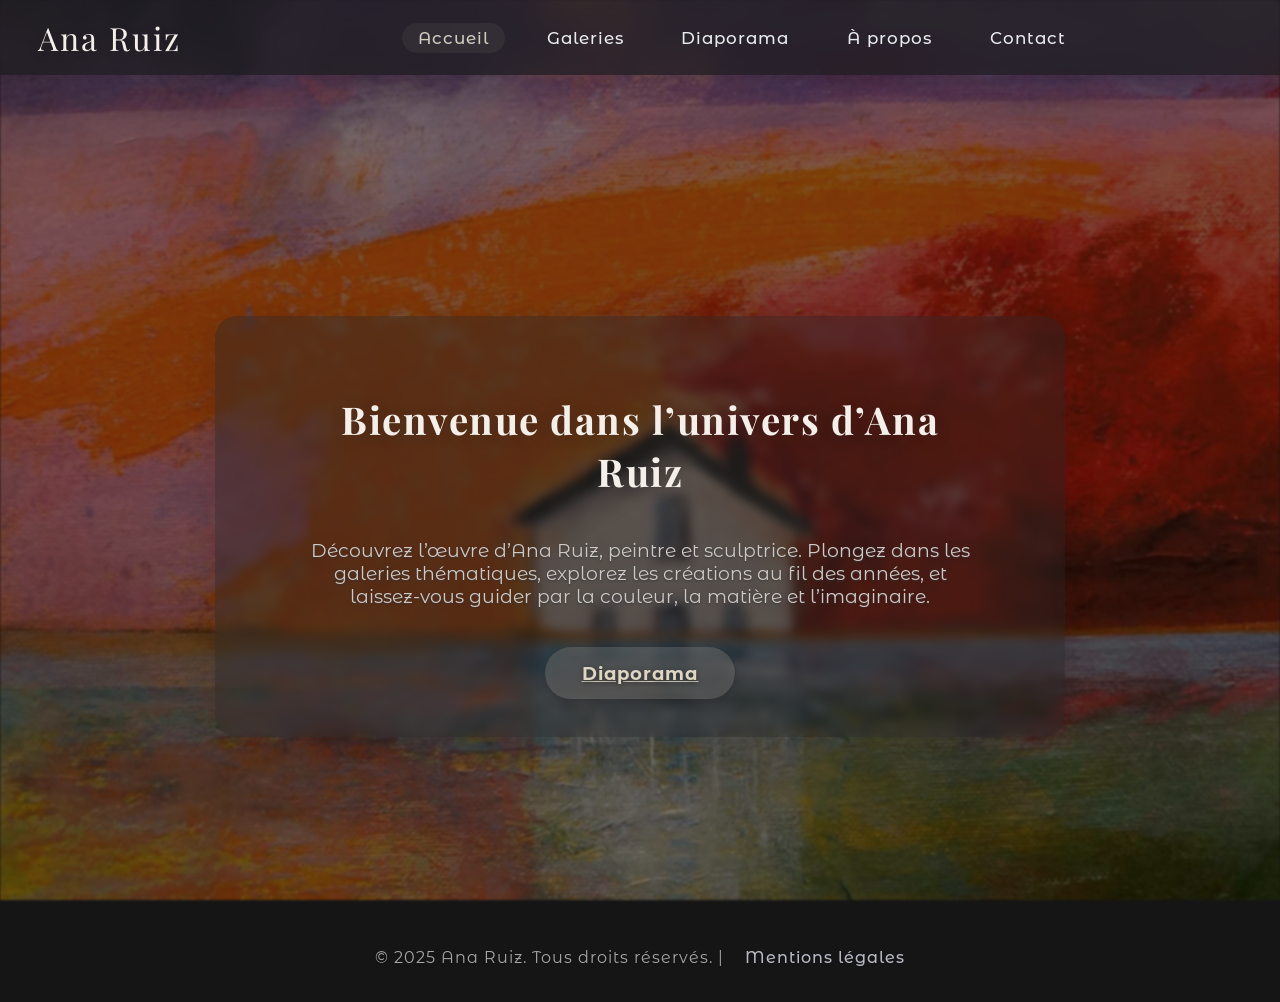
<file: index.html>
<!DOCTYPE html>
<html lang="fr">
<head>
  <!--
    Ce fichier HTML fait partie du site d'Ana Ruiz.
    Structure, navigation, et fonctionnalités sont expliquées par des commentaires dans le code.
    Tout est responsive, accessible et moderne. Voir README.md pour plus de détails.
  -->

  <meta charset="UTF-8">
  <meta name="viewport" content="width=device-width, initial-scale=1.0">
  <title>Accueil - Ana Ruiz</title>
  <link href="https://fonts.googleapis.com/css2?family=Montserrat+Alternates:wght@400;700&family=Playfair+Display:wght@700&display=swap" rel="stylesheet">
  <link rel="stylesheet" href="css/style-modern.css">
</head>

<body>
  <!-- ===== Barre de navigation principale ===== -->

  <div class="background-slideshow"></div>
  <nav class="navbar">
    <div class="nav-logo"><a href="index.html">Ana Ruiz</a></div>
    <button id="menu-toggle" aria-label="Ouvrir le menu" class="hamburger">&#9776;</button>
    <ul class="nav-links">
      <li><a href="index.html" class="active">Accueil</a></li>
      <li><a href="galeries.html">Galeries</a></li>
      <li><a href="diaporama.html">Diaporama</a></li>
      <li><a href="apropos.html">À propos</a></li>
      <li><a href="contact.html">Contact</a></li>
    </ul>
    <button id="theme-toggle" aria-label="Changer de thème"></button>
  </nav>

  
  <!-- ===== Contenu principal de la page ===== -->
  <main>

    <section class="hero fade-in">
      <h1>Bienvenue dans l’univers d’Ana Ruiz</h1>
      <p>
        Découvrez l’œuvre d’Ana Ruiz, peintre et sculptrice. Plongez dans les galeries thématiques, explorez les créations au fil des années, et laissez-vous guider par la couleur, la matière et l’imaginaire.
      </p>
      <a class="btn glass-btn" href="diaporama.html">Diaporama</a>
    </section>
  </main>
  
  <!-- ===== Pied de page commun à tout le site ===== -->
  <footer>

    <p>&copy; 2025 Ana Ruiz. Tous droits réservés. | <a href="mentions-legales.html">Mentions légales</a></p>
  </footer>
  
  <!-- ===== Scripts spécifiques à la page ===== -->
  <script>

    // Animation apparition
    document.addEventListener("DOMContentLoaded", function() {
      document.querySelectorAll('.fade-in').forEach(function(el) {
        el.classList.add('visible');
      });
    });

    // Hamburger mobile toggle
    document.getElementById('menu-toggle').onclick = function() {
      document.querySelector('.nav-links').classList.toggle('show');
    };
  </script>
</body>
</html>
</file>
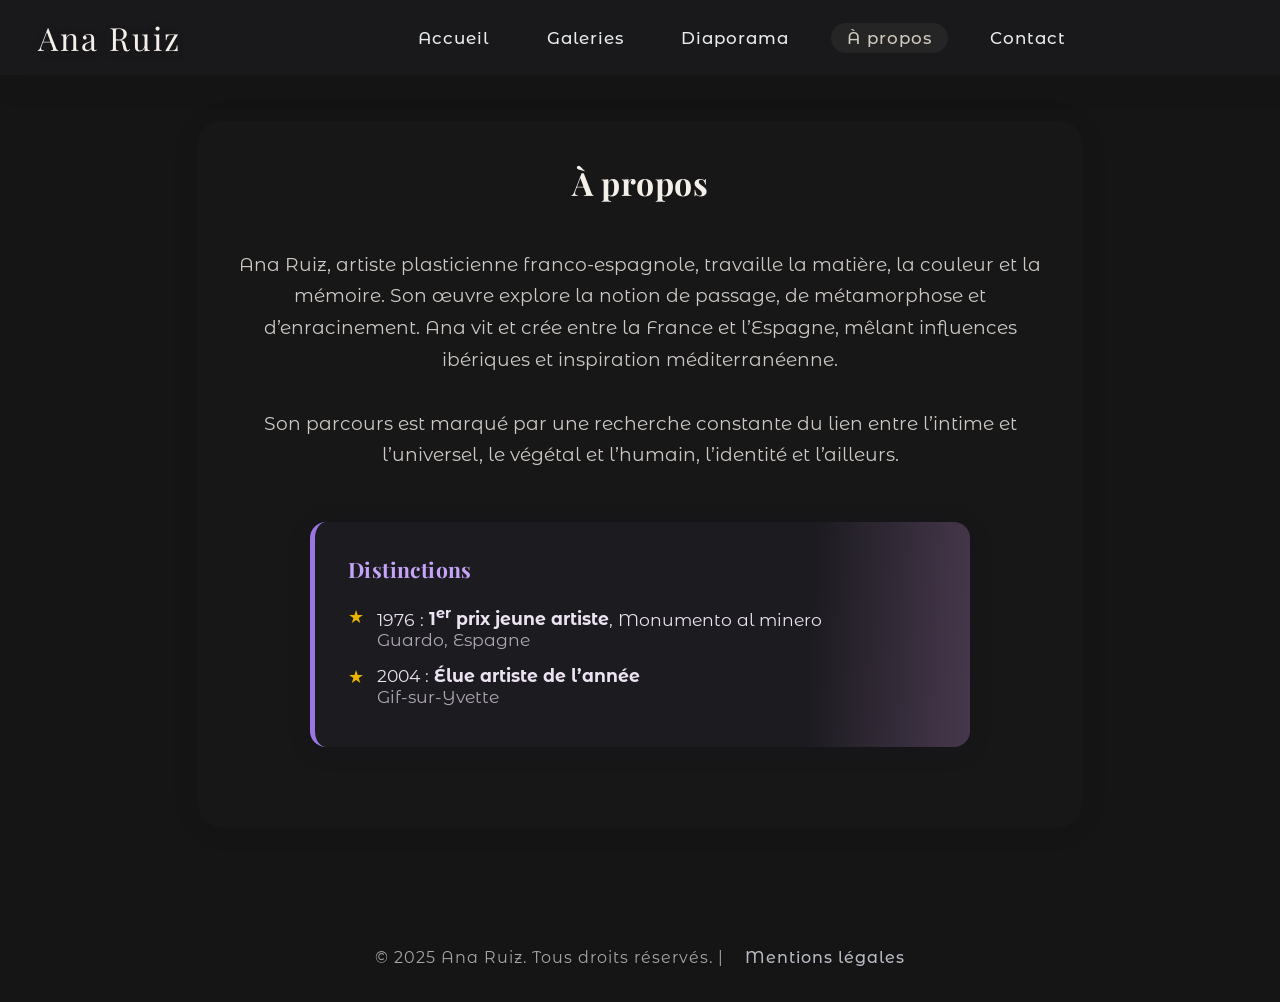
<file: apropos.html>
<!DOCTYPE html>
<html lang="fr">
<head>
  <!--
    Ce fichier HTML fait partie du site d'Ana Ruiz.
    Structure, navigation, et fonctionnalités sont expliquées par des commentaires dans le code.
    Tout est responsive, accessible et moderne. Voir README.md pour plus de détails.
  -->

  <meta charset="UTF-8">
  <meta name="viewport" content="width=device-width, initial-scale=1.0">
  <title>À propos - Ana Ruiz</title>
  <link href="https://fonts.googleapis.com/css2?family=Montserrat+Alternates:wght@400;700&family=Playfair+Display:wght@700&display=swap" rel="stylesheet">
  <link rel="stylesheet" href="css/style-modern.css">
  <style>
    body { background: #151516 !important; }
    .about-container {
      max-width: 820px;
      margin: 6rem auto 3rem auto;
      padding: 2.5em 2em;
      background: rgba(38,37,41,0.14);
      border-radius: 22px;
      box-shadow: 0 2px 28px #18101819;
    }
    .about-title {
      font-family: 'Playfair Display', serif;
      color: #f4efe9;
      font-size: 2rem;
      margin-bottom: 1.4em;
      font-weight: 700;
      letter-spacing: 0.5px;
      text-align: center;
    }
    .about-text {
      color: #cec9c4;
      font-size: 1.17rem;
      line-height: 1.7;
      margin-bottom: 2.7em;
      text-align: center;
    }
    .distinctions-block {
      background: linear-gradient(93deg, #1c1b20 75%, #47384d 100%);
      border-left: 5px solid #9976e3;
      border-radius: 16px;
      box-shadow: 0 3px 24px #19102822;
      padding: 2.1em 1.4em 1.6em 2.1em;
      margin: 0 auto 2.5em auto;
      max-width: 600px;
      color: #ece3f2;
      text-align: left;
      animation: fadeIn 0.6s;
    }
    .distinctions-block h2 {
      font-family: 'Playfair Display', serif;
      color: #c6a4fb;
      font-size: 1.32rem;
      font-weight: 700;
      margin-top: 0; margin-bottom: 1em;
      letter-spacing: 0.4px;
    }
    .distinctions-list {
      list-style: none;
      padding: 0;
      margin: 0;
      font-size: 1.08rem;
    }
    .distinctions-list li {
      margin-bottom: 0.85em;
      padding-left: 1.7em;
      position: relative;
    }
    .distinctions-list li::before {
      content: "★";
      position: absolute;
      left: 0;
      color: #ffc400;
      font-size: 1.06em;
      top: 0.02em;
      opacity: 0.9;
    }
    @media (max-width: 600px) {
      .about-title { font-size: 1.21rem;}
      .about-text { font-size: 1.02rem; }
      .distinctions-block { padding: 1.3em 0.6em 1.2em 1em; }
      .distinctions-block h2 { font-size: 1.03rem;}
      .distinctions-list { font-size: 0.97rem; }
    }
  </style>
</head>

<body>
  <!-- ===== Barre de navigation principale ===== -->

  <nav class="navbar">
    <div class="nav-logo"><a href="index.html">Ana Ruiz</a></div>
    <button id="menu-toggle" aria-label="Ouvrir le menu" class="hamburger">&#9776;</button>
    <ul class="nav-links">
      <li><a href="index.html">Accueil</a></li>
      <li><a href="galeries.html">Galeries</a></li>
      <li><a href="diaporama.html">Diaporama</a></li>
      <li><a href="apropos.html" class="active">À propos</a></li>
      <li><a href="contact.html">Contact</a></li>
    </ul>
    <button id="theme-toggle" aria-label="Changer de thème"></button>
  </nav>
  
  <!-- ===== Contenu principal de la page ===== -->
  <main>

    <div class="about-container fade-in">
      <div class="about-title">À propos</div>
      <div class="about-text">
        Ana Ruiz, artiste plasticienne franco-espagnole, travaille la matière, la couleur et la mémoire.  
        Son œuvre explore la notion de passage, de métamorphose et d’enracinement.  
        Ana vit et crée entre la France et l’Espagne, mêlant influences ibériques et inspiration méditerranéenne.  
        <br><br>
        Son parcours est marqué par une recherche constante du lien entre l’intime et l’universel,  
        le végétal et l’humain, l’identité et l’ailleurs.
      </div>

      <div class="distinctions-block">
        <h2>Distinctions</h2>
        <ul class="distinctions-list">
          <li>1976&nbsp;: <b>1<sup>er</sup> prix jeune artiste</b>, Monumento al minero<br><span style="opacity:.7;">Guardo, Espagne</span></li>
          <li>2004&nbsp;: <b>Élue artiste de l’année</b><br><span style="opacity:.7;">Gif-sur-Yvette</span></li>
        </ul>
      </div>

    </div>
  </main>
  
  <!-- ===== Pied de page commun à tout le site ===== -->
  <footer>

    <p>&copy; 2025 Ana Ruiz. Tous droits réservés. | <a href="mentions-legales.html">Mentions légales</a></p>
  </footer>
  
  <!-- ===== Scripts spécifiques à la page ===== -->
  <script>

    document.addEventListener('DOMContentLoaded', function() {
      document.getElementById('menu-toggle').onclick = function() {
        document.querySelector('.nav-links').classList.toggle('show');
      };
      document.querySelectorAll('.fade-in').forEach(function(el) {
        el.classList.add('visible');
      });
    });
  </script>
</body>
</html>
</file>
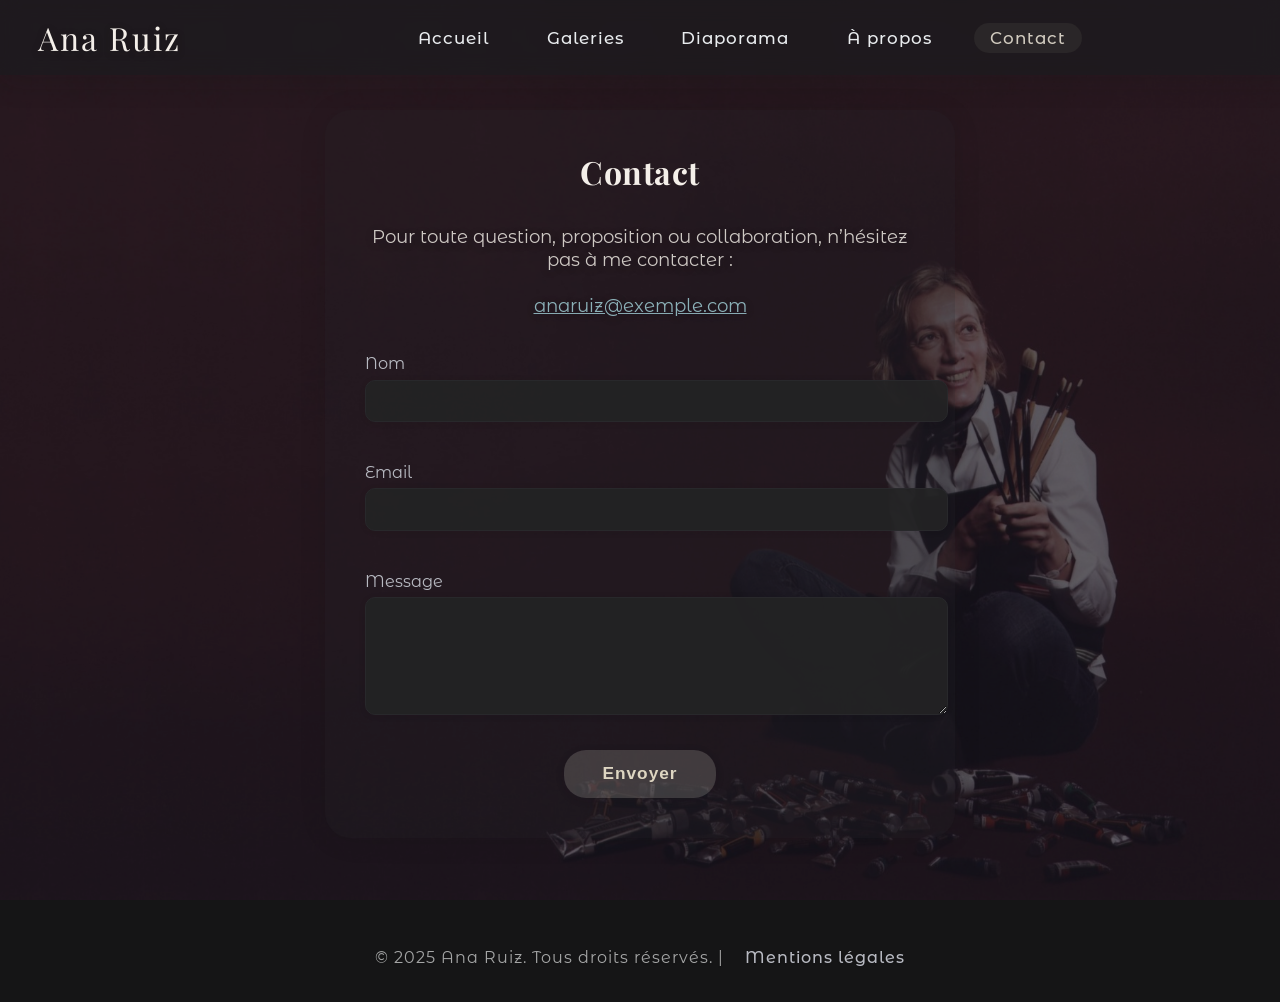
<file: contact.html>
<!DOCTYPE html>
<html lang="fr">
<head>
  <!--
    Ce fichier HTML fait partie du site d'Ana Ruiz.
    Structure, navigation, et fonctionnalités sont expliquées par des commentaires dans le code.
    Tout est responsive, accessible et moderne. Voir README.md pour plus de détails.
  -->

  <meta charset="UTF-8">
  <meta name="viewport" content="width=device-width, initial-scale=1.0">
  <title>Contact - Ana Ruiz</title>
  <link href="https://fonts.googleapis.com/css2?family=Montserrat+Alternates:wght@400;700&family=Playfair+Display:wght@700&display=swap" rel="stylesheet">
  <link rel="stylesheet" href="css/style-modern.css">
  <style>
    body {
      background: #151516 url("img/photo-ana.jpg") no-repeat center right fixed;
      background-size: cover;
      /* Un voile sombre pour la lisibilité */
      position: relative;
    }
    body::after {
      content: "";
      position: fixed;
      z-index: 0;
      inset: 0;
      background: rgba(22,20,27,0.63);
      pointer-events: none;
      /* Pour bien lisser l’image sous le texte */
    }
    .contact-container {
      position: relative;
      max-width: 700px;
      margin: 6rem auto 3rem auto;
      padding: 2.5em 2.5em;
      background: rgba(38,37,41,0.23);
      border-radius: 26px;
      box-shadow: 0 2px 28px #18101819;
      text-align: center;
      z-index: 1;
    }
    .contact-title {
      font-family: 'Playfair Display', serif;
      color: #f4efe9;
      font-size: 2rem;
      margin-bottom: 1em;
      font-weight: 700;
      letter-spacing: 0.5px;
    }
    .contact-info {
      color: #cec9c4;
      font-size: 1.14rem;
      margin-bottom: 2em;
      word-break: normal;
      max-width: 550px;
      margin-left: auto;
      margin-right: auto;
      text-shadow: 0 2px 8px #19102844;
    }
    .contact-form label {
      display: block;
      color: #b8bac2;
      font-size: 1.01rem;
      margin: 1.4em 0 0.4em 0;
      text-align: left;
    }
    .contact-form input,
    .contact-form textarea {
      width: 100%;
      padding: 0.6em 0.9em;
      border-radius: 10px;
      border: 1px solid #28282b;
      font-size: 1.07rem;
      background: #232324ee;
      color: #f4efe9;
      margin-bottom: 1em;
      box-shadow: 0 1px 7px #18101810;
      transition: border-color 0.14s;
      outline: none;
    }
    .contact-form input:focus, .contact-form textarea:focus {
      border-color: #9976e3;
      background: #242136;
    }
    .contact-form button {
      padding: 0.8em 2.2em;
      background: rgba(238, 233, 222, 0.17);
      color: #ded6c2;
      border: none;
      border-radius: 22px;
      font-size: 1.08rem;
      font-weight: 700;
      letter-spacing: 1px;
      box-shadow: 0 2px 9px #18101421;
      transition: background 0.15s, color 0.15s;
      cursor: pointer;
      margin-top: 0.8em;
    }
    .contact-form button:hover {
      background: rgba(238, 233, 222, 0.27);
      color: #f4efe9;
    }
    @media (max-width: 850px) {
      .contact-container { max-width: 98vw; }
    }
    @media (max-width: 600px) {
      .contact-title { font-size: 1.18rem; }
      .contact-info { font-size: 0.98rem; }
      .contact-container { padding: 1.1em 0.3em; }
    }
  </style>
</head>

<body>
  <!-- ===== Barre de navigation principale ===== -->

  <nav class="navbar">
    <div class="nav-logo"><a href="index.html">Ana Ruiz</a></div>
    <button id="menu-toggle" aria-label="Ouvrir le menu" class="hamburger">&#9776;</button>
    <ul class="nav-links">
      <li><a href="index.html">Accueil</a></li>
      <li><a href="galeries.html">Galeries</a></li>
      <li><a href="diaporama.html">Diaporama</a></li>
      <li><a href="apropos.html">À propos</a></li>
      <li><a href="contact.html" class="active">Contact</a></li>
    </ul>
    <button id="theme-toggle" aria-label="Changer de thème"></button>
  </nav>
  
  <!-- ===== Contenu principal de la page ===== -->
  <main>

    <div class="contact-container fade-in">
      <div class="contact-title">Contact</div>
      <div class="contact-info">
        Pour toute question, proposition ou collaboration, n’hésitez pas à me contacter :<br><br>
        <a href="mailto:anaruiz@exemple.com" style="color:#8cb1b8; text-decoration:underline;">anaruiz@exemple.com</a>
      </div>
      <form class="contact-form" action="mailto:anaruiz@exemple.com" method="post" enctype="text/plain">
        <label for="nom">Nom</label>
        <input type="text" name="nom" id="nom" required autocomplete="name">
        <label for="email">Email</label>
        <input type="email" name="email" id="email" required autocomplete="email">
        <label for="message">Message</label>
        <textarea name="message" id="message" rows="5" required></textarea>
        <button type="submit">Envoyer</button>
      </form>
    </div>
  </main>
  
  <!-- ===== Pied de page commun à tout le site ===== -->
  <footer>

    <p>&copy; 2025 Ana Ruiz. Tous droits réservés. | <a href="mentions-legales.html">Mentions légales</a></p>
  </footer>
  
  <!-- ===== Scripts spécifiques à la page ===== -->
  <script>

    document.addEventListener('DOMContentLoaded', function() {
      document.getElementById('menu-toggle').onclick = function() {
        document.querySelector('.nav-links').classList.toggle('show');
      };
      document.querySelectorAll('.fade-in').forEach(function(el) {
        el.classList.add('visible');
      });
    });
  </script>
</body>
</html>
</file>
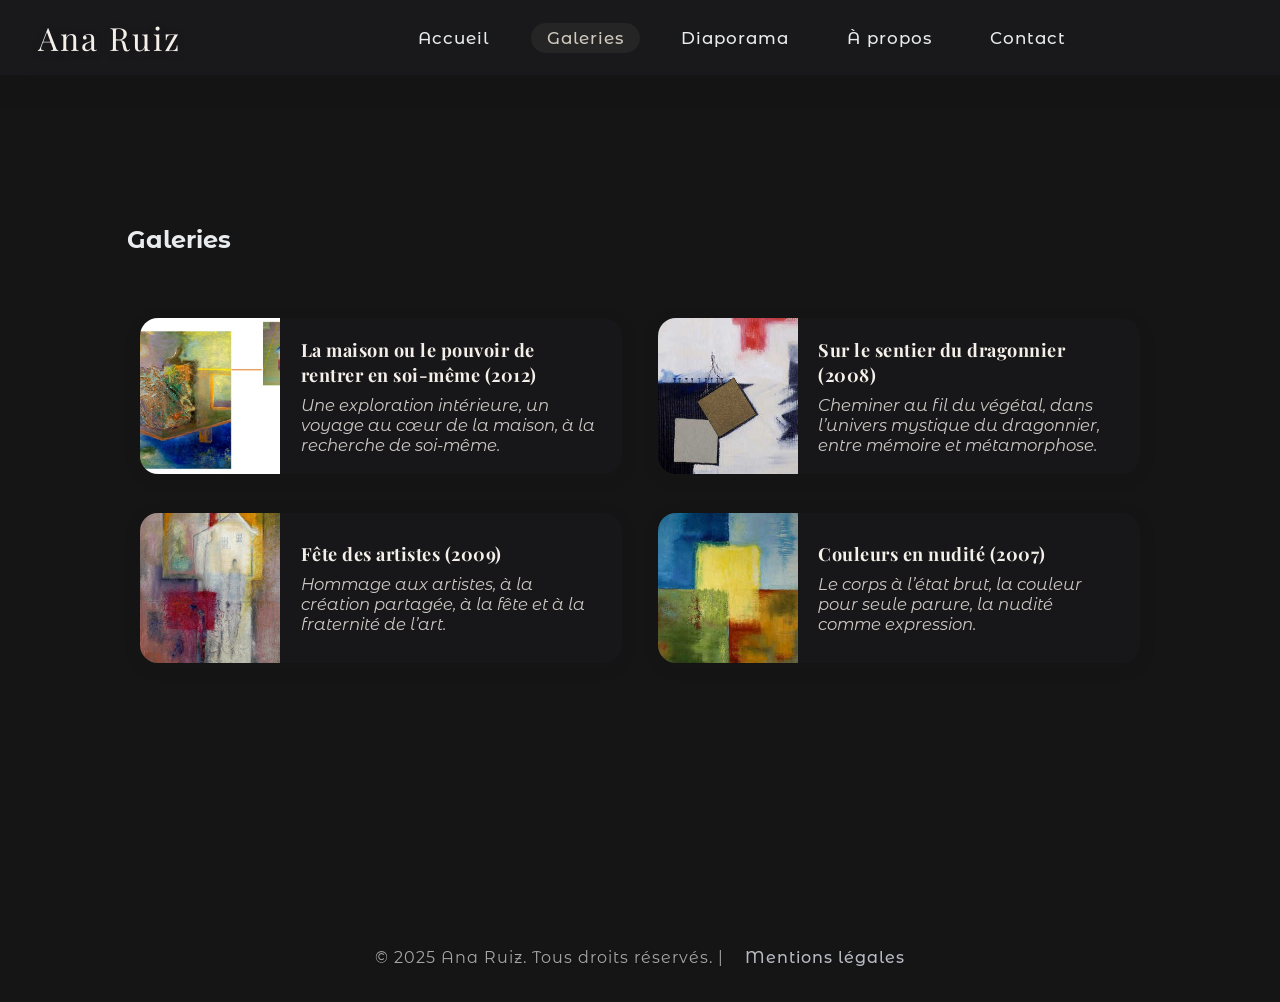
<file: galeries.html>
<!DOCTYPE html>
<html lang="fr">
<head>
  <!--
    Ce fichier HTML fait partie du site d'Ana Ruiz.
    Structure, navigation, et fonctionnalités sont expliquées par des commentaires dans le code.
    Tout est responsive, accessible et moderne. Voir README.md pour plus de détails.
  -->

  <meta charset="UTF-8">
  <meta name="viewport" content="width=device-width, initial-scale=1.0">
  <title>Galeries - Ana Ruiz</title>
  <link href="https://fonts.googleapis.com/css2?family=Montserrat+Alternates:wght@400;700&family=Playfair+Display:wght@700&display=swap" rel="stylesheet">
  <link rel="stylesheet" href="css/style-modern.css">
  <style>
    body { background: #151516 !important; }
    .gallery-grid {
      display: grid;
      grid-template-columns: 1fr 1fr;
      gap: 2.4em 2.2em;
      max-width: 1000px;
      margin: 4rem auto 2rem auto;
      padding: 0 1vw;
    }
    .gallery-card {
      display: flex;
      background: rgba(38,37,41,0.10);
      border-radius: 18px;
      box-shadow: 0 4px 18px #19171b16;
      overflow: hidden;
      align-items: stretch;
      transition: box-shadow 0.18s;
      min-height: 150px;
    }
    .gallery-card:hover {
      box-shadow: 0 6px 28px #2d20282a;
    }
    .gallery-thumb {
      flex: none;
      width: 140px;
      min-width: 100px;
      max-width: 180px;
      object-fit: cover;
      border-radius: 0 0 0 0;
      background: #27272c;
      display: block;
      height: 100%;
    }
    .gallery-info {
      padding: 1.2em 1.3em;
      display: flex;
      flex-direction: column;
      justify-content: center;
    }
    .gallery-title {
      font-family: 'Playfair Display', serif;
      font-size: 1.13rem;
      margin: 0 0 0.3em 0;
      color: #f4efe9;
      font-weight: 700;
      letter-spacing: 0.5px;
    }
    .gallery-title a {
      color: #f4efe9;
      text-decoration: none;
      transition: color 0.16s;
    }
    .gallery-title a:hover {
      color: #968a7f;
      text-decoration: underline;
    }
    .gallery-desc {
      font-size: 1.03rem;
      color: #cec9c4;
      font-style: italic;
      margin: 0.15em 0 0 0;
    }
    @media (max-width: 900px) {
      .gallery-grid {
        grid-template-columns: 1fr;
      }
      .gallery-card {
        flex-direction: column;
        min-height: 110px;
      }
      .gallery-thumb {
        width: 100%;
        min-width: 100%;
        max-width: 100%;
        height: 170px;
        border-radius: 18px 18px 0 0;
        margin-bottom: 0.2em;
      }
      .gallery-info {
        padding: 1em 1em 1.5em 1em;
        align-items: flex-start;
      }
    }
  </style>
</head>

<body>
  <!-- ===== Barre de navigation principale ===== -->

  <nav class="navbar">
    <div class="nav-logo"><a href="index.html">Ana Ruiz</a></div>
    <button id="menu-toggle" aria-label="Ouvrir le menu" class="hamburger">&#9776;</button>
    <ul class="nav-links">
      <li><a href="index.html">Accueil</a></li>
      <li><a href="galeries.html" class="active">Galeries</a></li>
      <li><a href="diaporama.html">Diaporama</a></li>
      <li><a href="apropos.html">À propos</a></li>
      <li><a href="contact.html">Contact</a></li>
    </ul>
    <button id="theme-toggle" aria-label="Changer de thème"></button>
  </nav>
  
  <!-- ===== Contenu principal de la page ===== -->
  <main>

    <section class="gallery-list fade-in">
      <h1>Galeries</h1>
      <div class="gallery-grid">

        <div class="gallery-card">
          <img class="gallery-thumb" src="img/maison-chrysalide.jpg" alt="La maison ou le pouvoir de rentrer en soi-même">
          <div class="gallery-info">
            <div class="gallery-title">
              <a href="la-maison-ou-le-pouvoir-de-rentrer-en-soi-meme-2012.html">La maison ou le pouvoir de rentrer en soi-même (2012)</a>
            </div>
            <div class="gallery-desc">
              Une exploration intérieure, un voyage au cœur de la maison, à la recherche de soi-même.
            </div>
          </div>
        </div>

        <div class="gallery-card">
          <img class="gallery-thumb" src="img/dragonnier-couverture.jpg" alt="Sur le sentier du dragonnier">
          <div class="gallery-info">
            <div class="gallery-title">
              <a href="sur-le-sentier-du-dragonnier-2008.html">Sur le sentier du dragonnier (2008)</a>
            </div>
            <div class="gallery-desc">
              Cheminer au fil du végétal, dans l’univers mystique du dragonnier, entre mémoire et métamorphose.
            </div>
          </div>
        </div>

        <div class="gallery-card">
          <img class="gallery-thumb" src="img/fda-2009-couverture.jpg" alt="Fête des artistes">
          <div class="gallery-info">
            <div class="gallery-title">
              <a href="fete-des-artistes-2009.html">Fête des artistes (2009)</a>
            </div>
            <div class="gallery-desc">
              Hommage aux artistes, à la création partagée, à la fête et à la fraternité de l’art.
            </div>
          </div>
        </div>

        <div class="gallery-card">
          <img class="gallery-thumb" src="img/nudite-couverture.jpg" alt="Couleurs en nudité">
          <div class="gallery-info">
            <div class="gallery-title">
              <a href="couleurs-en-nudite-2007.html">Couleurs en nudité (2007)</a>
            </div>
            <div class="gallery-desc">
              Le corps à l’état brut, la couleur pour seule parure, la nudité comme expression.
            </div>
          </div>
        </div>

      </div>
    </section>
  </main>
  
  <!-- ===== Pied de page commun à tout le site ===== -->
  <footer>

    <p>&copy; 2025 Ana Ruiz. Tous droits réservés. | <a href="mentions-legales.html">Mentions légales</a></p>
  </footer>
  
  <!-- ===== Scripts spécifiques à la page ===== -->
  <script>

    document.addEventListener("DOMContentLoaded", function() {
      document.querySelectorAll('.fade-in').forEach(function(el) {
        el.classList.add('visible');
      });
      document.getElementById('menu-toggle').onclick = function() {
        document.querySelector('.nav-links').classList.toggle('show');
      };
    });
  </script>
</body>
</html>
</file>
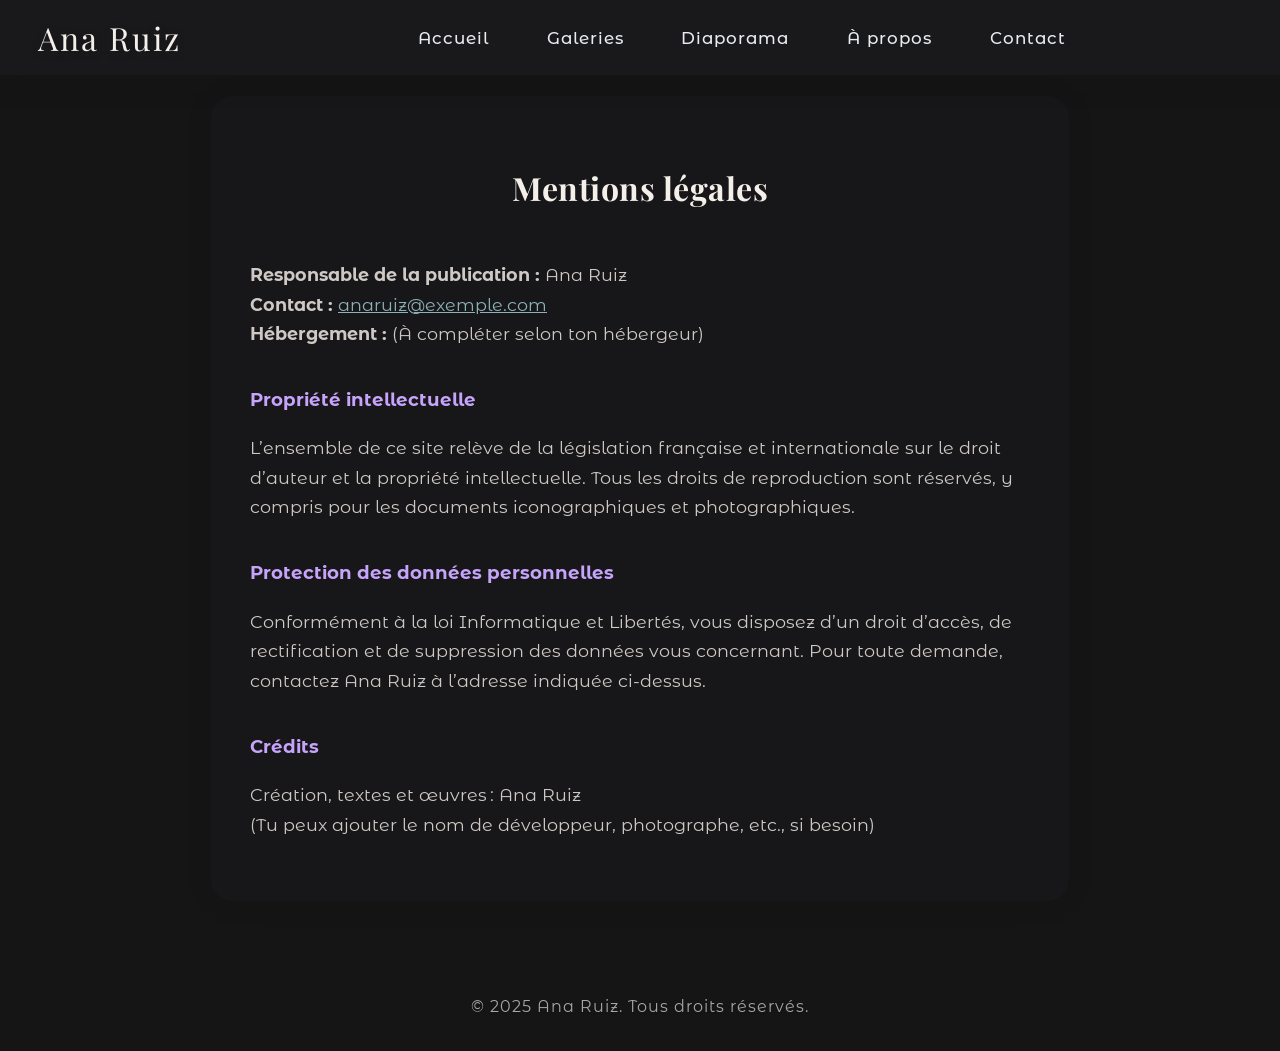
<file: mentions-legales.html>
<!DOCTYPE html>
<html lang="fr">
<head>
  <!--
    Ce fichier HTML fait partie du site d'Ana Ruiz.
    Structure, navigation, et fonctionnalités sont expliquées par des commentaires dans le code.
    Tout est responsive, accessible et moderne. Voir README.md pour plus de détails.
  -->

  <meta charset="UTF-8">
  <meta name="viewport" content="width=device-width, initial-scale=1.0">
  <title>Mentions légales - Ana Ruiz</title>
  <link href="https://fonts.googleapis.com/css2?family=Montserrat+Alternates:wght@400;700&family=Playfair+Display:wght@700&display=swap" rel="stylesheet">
  <link rel="stylesheet" href="css/style-modern.css">
  <style>
    body { background: #151516 !important; }
    .legal-container {
      max-width: 780px;
      margin: 6rem auto 3rem auto;
      padding: 2.5em 2.2em;
      background: rgba(38,37,41,0.13);
      border-radius: 22px;
      box-shadow: 0 2px 28px #18101819;
      color: #cec9c4;
      font-size: 1.10rem;
      line-height: 1.68;
    }
    h1 {
      font-family: 'Playfair Display', serif;
      color: #f4efe9;
      font-size: 2rem;
      margin-bottom: 1.4em;
      font-weight: 700;
      letter-spacing: 0.5px;
      text-align: center;
    }
    h2 {
      color: #c6a4fb;
      font-family: 'Montserrat Alternates', sans-serif;
      font-size: 1.14rem;
      margin-top: 2em;
      margin-bottom: 0.7em;
      font-weight: 700;
    }
    a { color: #8cb1b8; }
    @media (max-width: 600px) {
      h1 { font-size: 1.22rem; }
      .legal-container { font-size: 0.98rem; padding: 1.2em 0.6em;}
    }
  </style>
</head>

<body>
  <!-- ===== Barre de navigation principale ===== -->

  <nav class="navbar">
    <div class="nav-logo"><a href="index.html">Ana Ruiz</a></div>
    <button id="menu-toggle" aria-label="Ouvrir le menu" class="hamburger">&#9776;</button>
    <ul class="nav-links">
      <li><a href="index.html">Accueil</a></li>
      <li><a href="galeries.html">Galeries</a></li>
      <li><a href="diaporama.html">Diaporama</a></li>
      <li><a href="apropos.html">À propos</a></li>
      <li><a href="contact.html">Contact</a></li>
    </ul>
    <button id="theme-toggle" aria-label="Changer de thème"></button>
  </nav>
  
  <!-- ===== Contenu principal de la page ===== -->
  <main>

    <div class="legal-container fade-in">
      <h1>Mentions légales</h1>
      <p>
        <b>Responsable de la publication&nbsp;:</b> Ana Ruiz<br>
        <b>Contact&nbsp;:</b> <a href="mailto:anaruiz@exemple.com">anaruiz@exemple.com</a><br>
        <b>Hébergement&nbsp;:</b> (À compléter selon ton hébergeur)<br>
      </p>
      <h2>Propriété intellectuelle</h2>
      <p>
        L’ensemble de ce site relève de la législation française et internationale sur le droit d’auteur et la propriété intellectuelle.  
        Tous les droits de reproduction sont réservés, y compris pour les documents iconographiques et photographiques.
      </p>
      <h2>Protection des données personnelles</h2>
      <p>
        Conformément à la loi Informatique et Libertés, vous disposez d’un droit d’accès, de rectification et de suppression des données vous concernant.  
        Pour toute demande, contactez Ana Ruiz à l’adresse indiquée ci-dessus.
      </p>
      <h2>Crédits</h2>
      <p>
        Création, textes et œuvres : Ana Ruiz<br>
        (Tu peux ajouter le nom de développeur, photographe, etc., si besoin)
      </p>
    </div>
  </main>
  
  <!-- ===== Pied de page commun à tout le site ===== -->
  <footer>

    <p>&copy; 2025 Ana Ruiz. Tous droits réservés.</p>
  </footer>
  
  <!-- ===== Scripts spécifiques à la page ===== -->
  <script>

    document.addEventListener('DOMContentLoaded', function() {
      document.getElementById('menu-toggle').onclick = function() {
        document.querySelector('.nav-links').classList.toggle('show');
      };
      document.querySelectorAll('.fade-in').forEach(function(el) {
        el.classList.add('visible');
      });
    });
  </script>
</body>
</html>
</file>
<file: css/style-modern.css>
/*
  Feuille de styles globale pour le site Ana Ruiz.
  Styles modernes, sobres, responsives, organisés par section (navigation, galeries, diaporama, etc.)
*/
html, /* ==== Styles généraux ==== */
body {
  height: 100%;
  margin: 0;
  padding: 0;
  font-family: 'Montserrat Alternates', Arial, sans-serif;
  background: #151516;
  min-height: 100vh;
  box-sizing: border-box;
  color: #e9ecef;
}
.background-slideshow {
  position: fixed;
  top: 0; left: 0; width: 100vw; height: 100vh;
  z-index: 0;
  background: url('../img/accueil.jpg') no-repeat center center/cover;
  filter: brightness(0.52) blur(1.2px) grayscale(10%);
  transition: background 1s, filter 0.8s;
  animation: bgFade 22s infinite alternate;
}
@keyframes bgFade {
  0% { filter: brightness(0.52) blur(1.2px) grayscale(10%);}
  100% { filter: brightness(0.57) blur(0.7px) grayscale(5%);}
}
body {
  position: relative;
  z-index: 1;
}

/* ==== Barre de navigation ==== */
.navbar {
  width: 100%;
  position: fixed;
  top: 0; left: 0;
  display: flex;
  justify-content: space-between;
  align-items: center;
  background: rgba(28, 28, 31, 0.70);
  padding: 1rem 3vw;
  z-index: 10;
  backdrop-filter: blur(10px);
  box-shadow: 0 8px 28px #14141424;
  animation: navbarFadeIn 1.1s;
}
@keyframes navbarFadeIn {
  from { opacity: 0; transform: translateY(-20px);}
  to { opacity: 1; transform: translateY(0);}
}
.nav-logo a {
  font-family: 'Playfair Display', serif;
  font-size: 2rem;
  letter-spacing: 2px;
  color: #f4efe9;
  text-decoration: none;
  text-shadow: 0 2px 8px #1b1b1f55;
  transition: color 0.2s;
}
.nav-logo a:hover {
  color: #ded6c2;
}
.hamburger {
  display: none;
  background: none;
  color: #b8bac2;
  font-size: 2.2rem;
  border: none;
  cursor: pointer;
}
.nav-links {
  display: flex;
  gap: 2vw;
  list-style: none;
  margin: 0; padding: 0;
}
.nav-links a {
  color: #e9ecef;
  text-decoration: none;
  font-weight: 500;
  font-size: 1.05rem;
  letter-spacing: 1px;
  padding: 5px 16px;
  border-radius: 22px;
  transition: background 0.15s, color 0.14s;
}
.nav-links a.active, .nav-links a:hover {
  color: #d1cbbf;
  background: rgba(200, 195, 175, 0.07);
}
main {
  min-height: 100vh;
  display: flex;
  flex-direction: column;
  justify-content: center;
  align-items: center;
  z-index: 2;
  position: relative;
}
.hero {
  background: rgba(38, 37, 41, 0.38);
  margin-top: 17vh;
  border-radius: 22px;
  padding: 3.5vw 7vw 3vw 7vw;
  box-shadow: 0 6px 32px #18101823;
  text-align: center;
  max-width: 670px;
  backdrop-filter: blur(5px);
  animation: heroFadeIn 1.5s;
}
@keyframes heroFadeIn {
  from { opacity: 0; transform: translateY(30px);}
  to { opacity: 1; transform: translateY(0);}
}
.hero h1 {
  font-family: 'Playfair Display', serif;
  font-size: 2.4rem;
  color: #f4efe9;
  text-shadow: 0 2px 14px #22222844;
  margin-bottom: 1.1em;
  letter-spacing: 1.5px;
  font-weight: 700;
}
.hero p {
  font-size: 1.18rem;
  font-weight: 400;
  color: #cec9c4;
  text-shadow: 0 1px 2px #34343ad1;
  margin-bottom: 2.1em;
}
.btn, .glass-btn {
  display: inline-block;
  font-family: inherit;
  padding: 0.88rem 2.3rem;
  font-size: 1.13rem;
  background: rgba(238, 233, 222, 0.15);
  border: none;
  border-radius: 32px;
  color: #ded6c2;
  text-shadow: 0 1px 5px #222c;
  font-weight: 700;
  backdrop-filter: blur(8px);
  box-shadow: 0 2px 11px #0d0d1040;
  letter-spacing: 1.1px;
  transition: background 0.14s, color 0.14s, box-shadow 0.13s, transform 0.13s;
  cursor: pointer;
}
.btn:hover, .glass-btn:hover {
  background: rgba(238, 233, 222, 0.23);
  color: #f4efe9;
  transform: scale(1.032);
  box-shadow: 0 6px 22px #1118222b;
}

/* ==== Footer commun ==== */
footer {
  width: 100%;
  text-align: center;
  color: #a5a6a6;
  padding: 2rem 0 1.2rem 0;
  position: relative;
  z-index: 10;
  font-size: 1rem;
  letter-spacing: 1px;
  text-shadow: 0 1px 2px #19191c2a;
}
footer a {
  color: #b8bac2;
  text-decoration: none;
  margin-left: 1em;
  font-weight: 500;
}
footer a:hover {
  text-decoration: underline;
  color: #e9ecef;
}
.fade-in { opacity: 0; transition: opacity 1.1s;}
.fade-in.visible { opacity: 1;}
/* Responsive */
@media (max-width: 900px) {
  .hero { padding: 6vw 4vw; }
  .hero h1 { font-size: 2rem; }
}
@media (max-width: 700px) {
  .navbar { padding: 0.7rem 2vw; }
  .nav-links { gap: 0.6em;}
  .hero { padding: 9vw 2vw;}
}
@media (max-width: 600px) {
  .navbar { flex-wrap: wrap; }
  .nav-logo a { font-size: 1.2rem; }
  .nav-links {
    display: none;
    flex-direction: column;
    gap: 0.2em;
    background: rgba(28, 28, 31, 0.98);
    position: absolute;
    top: 50px; right: 4vw; padding: 1.4em 1.6em; border-radius: 18px; box-shadow: 0 4px 28px #2c185d38;
  }
  .nav-links.show { display: flex; }
  .hamburger { display: block;}
}
@media (max-width: 420px) {
  .hero h1 { font-size: 1.08rem; }
  .hero p { font-size: 0.92rem;}
  .btn, .glass-btn { font-size: 0.91rem; padding: 0.7rem 1rem;}
}
.lightbox {
  display: none;
  position: fixed;
  z-index: 2000;
  top: 0; left: 0; width: 100vw; height: 100vh;
  background: rgba(22,21,30,0.94);
  justify-content: center;
  align-items: center;
  animation: fadeIn 0.5s;
}
.lightbox-img {
  max-width: 93vw;
  max-height: 88vh;
  box-shadow: 0 6px 44px #19102877;
  border-radius: 16px;
  background: #222;
  object-fit: contain;
}
.lightbox-close {
  position: absolute;
  top: 20px; right: 38px;
  color: #fff;
  font-size: 2.8rem;
  cursor: pointer;
  z-index: 2100;
  font-weight: 400;
  opacity: 0.85;
  transition: opacity 0.16s;
}
.lightbox-close:hover { opacity: 1; }
@media (max-width: 600px) {
  .lightbox-close { top: 10px; right: 14px; font-size: 2.2rem; }
  .lightbox-img { max-width: 99vw; max-height: 78vh; }
}
</file>
